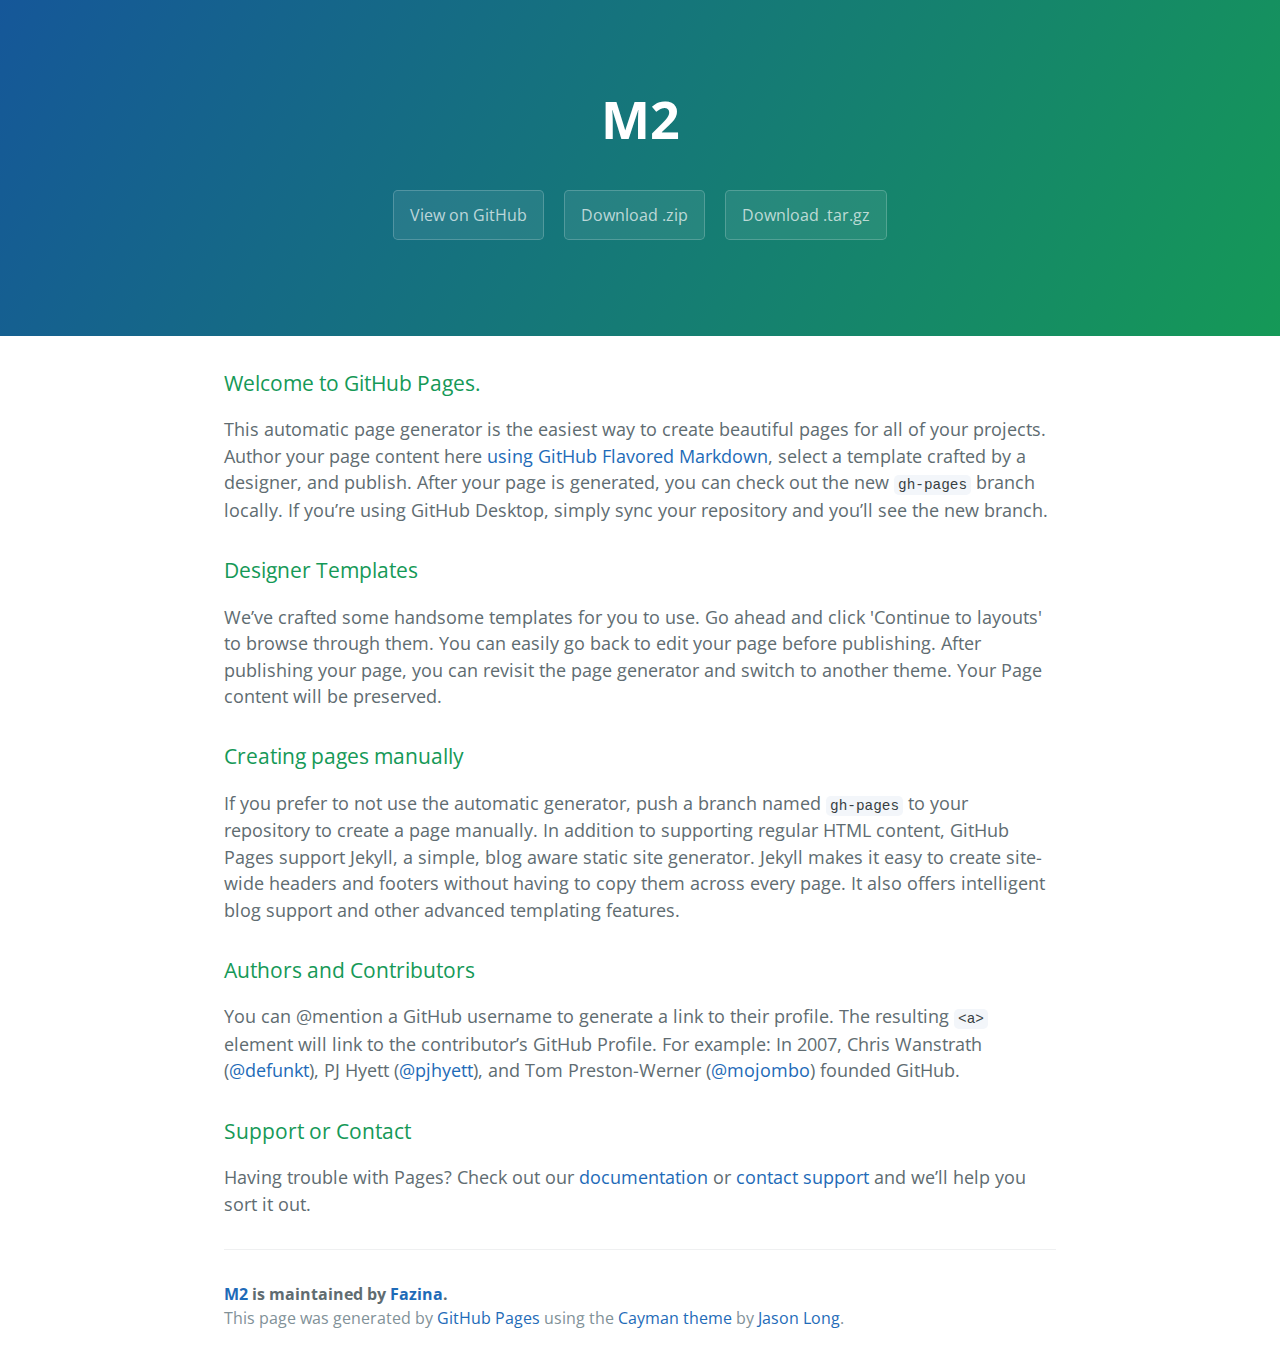
<file: index.html>
<!DOCTYPE html>
<html lang="en-us">
  <head>
    <meta charset="UTF-8">
    <title>M2 by Fazina</title>
    <meta name="viewport" content="width=device-width, initial-scale=1">
    <link rel="stylesheet" type="text/css" href="stylesheets/normalize.css" media="screen">
    <link href='https://fonts.googleapis.com/css?family=Open+Sans:400,700' rel='stylesheet' type='text/css'>
    <link rel="stylesheet" type="text/css" href="stylesheets/stylesheet.css" media="screen">
    <link rel="stylesheet" type="text/css" href="stylesheets/github-light.css" media="screen">
  </head>
  <body>
    <section class="page-header">
      <h1 class="project-name">M2</h1>
      <h2 class="project-tagline"></h2>
      <a href="https://github.com/Fazina/m2" class="btn">View on GitHub</a>
      <a href="https://github.com/Fazina/m2/zipball/master" class="btn">Download .zip</a>
      <a href="https://github.com/Fazina/m2/tarball/master" class="btn">Download .tar.gz</a>
    </section>

    <section class="main-content">
      <h3>
<a id="welcome-to-github-pages" class="anchor" href="#welcome-to-github-pages" aria-hidden="true"><span aria-hidden="true" class="octicon octicon-link"></span></a>Welcome to GitHub Pages.</h3>

<p>This automatic page generator is the easiest way to create beautiful pages for all of your projects. Author your page content here <a href="https://guides.github.com/features/mastering-markdown/">using GitHub Flavored Markdown</a>, select a template crafted by a designer, and publish. After your page is generated, you can check out the new <code>gh-pages</code> branch locally. If you’re using GitHub Desktop, simply sync your repository and you’ll see the new branch.</p>

<h3>
<a id="designer-templates" class="anchor" href="#designer-templates" aria-hidden="true"><span aria-hidden="true" class="octicon octicon-link"></span></a>Designer Templates</h3>

<p>We’ve crafted some handsome templates for you to use. Go ahead and click 'Continue to layouts' to browse through them. You can easily go back to edit your page before publishing. After publishing your page, you can revisit the page generator and switch to another theme. Your Page content will be preserved.</p>

<h3>
<a id="creating-pages-manually" class="anchor" href="#creating-pages-manually" aria-hidden="true"><span aria-hidden="true" class="octicon octicon-link"></span></a>Creating pages manually</h3>

<p>If you prefer to not use the automatic generator, push a branch named <code>gh-pages</code> to your repository to create a page manually. In addition to supporting regular HTML content, GitHub Pages support Jekyll, a simple, blog aware static site generator. Jekyll makes it easy to create site-wide headers and footers without having to copy them across every page. It also offers intelligent blog support and other advanced templating features.</p>

<h3>
<a id="authors-and-contributors" class="anchor" href="#authors-and-contributors" aria-hidden="true"><span aria-hidden="true" class="octicon octicon-link"></span></a>Authors and Contributors</h3>

<p>You can @mention a GitHub username to generate a link to their profile. The resulting <code>&lt;a&gt;</code> element will link to the contributor’s GitHub Profile. For example: In 2007, Chris Wanstrath (<a href="https://github.com/defunkt" class="user-mention">@defunkt</a>), PJ Hyett (<a href="https://github.com/pjhyett" class="user-mention">@pjhyett</a>), and Tom Preston-Werner (<a href="https://github.com/mojombo" class="user-mention">@mojombo</a>) founded GitHub.</p>

<h3>
<a id="support-or-contact" class="anchor" href="#support-or-contact" aria-hidden="true"><span aria-hidden="true" class="octicon octicon-link"></span></a>Support or Contact</h3>

<p>Having trouble with Pages? Check out our <a href="https://help.github.com/pages">documentation</a> or <a href="https://github.com/contact">contact support</a> and we’ll help you sort it out.</p>

      <footer class="site-footer">
        <span class="site-footer-owner"><a href="https://github.com/Fazina/m2">M2</a> is maintained by <a href="https://github.com/Fazina">Fazina</a>.</span>

        <span class="site-footer-credits">This page was generated by <a href="https://pages.github.com">GitHub Pages</a> using the <a href="https://github.com/jasonlong/cayman-theme">Cayman theme</a> by <a href="https://twitter.com/jasonlong">Jason Long</a>.</span>
      </footer>

    </section>

  
  </body>
</html>
</file>
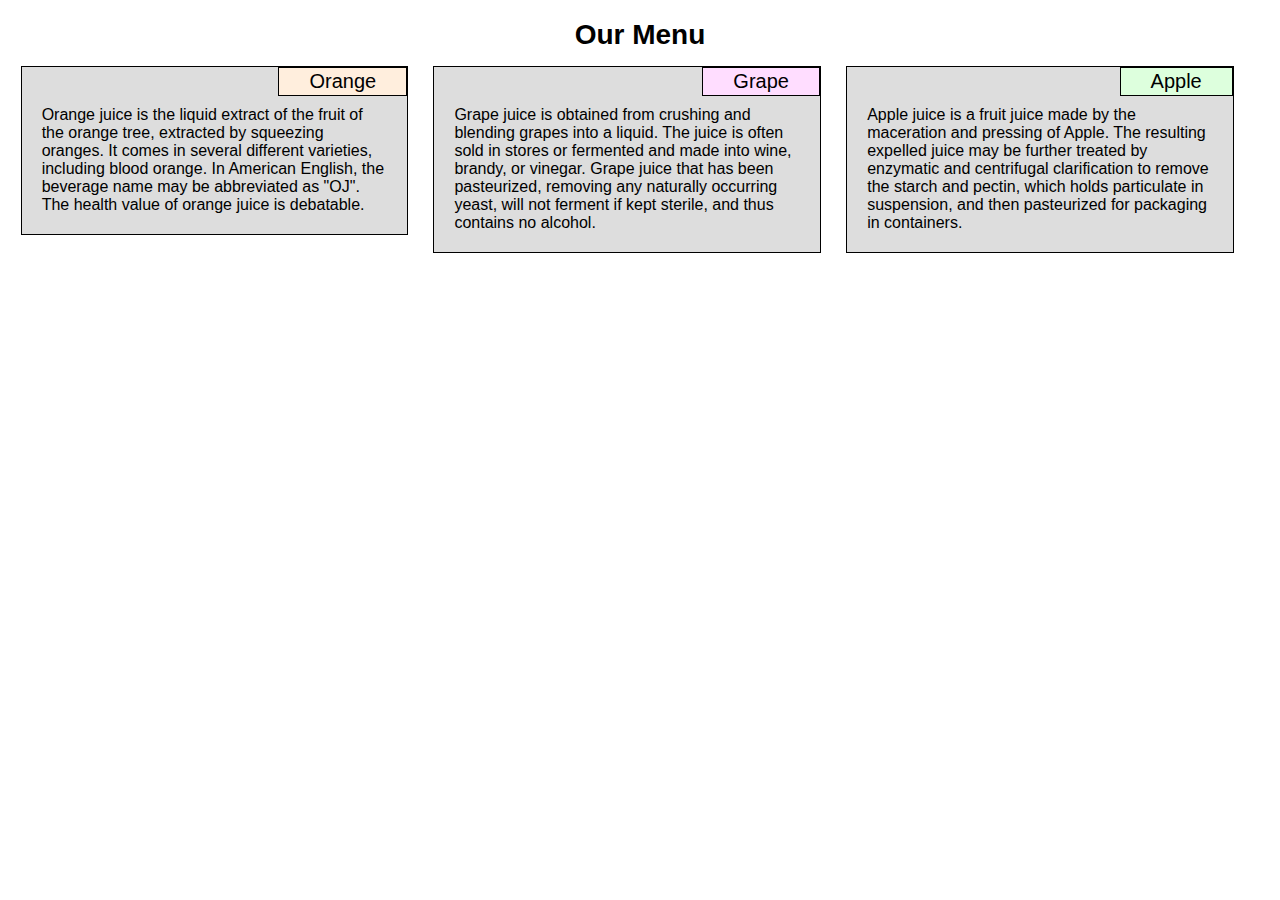
<file: site/index.html>
<!doctype html>
<html>
<head>
<meta charset='utf'>
<title>Assignment for Module 2</title>
<link rel="stylesheet" href="css/style.css">
</head>
<body>

<h1>Our Menu</h1>
<div class="row">
  <section class="type1">
    <div class="sectiontitle orangetitle">Orange</div>
    <div class="sectiontext">Orange juice is the liquid extract of the fruit of the orange tree, extracted by squeezing oranges. It comes in several different varieties, including blood orange. In American English, the beverage name may be abbreviated as "OJ". The health value of orange juice is debatable.</div>
  </section>
  <section class="type1">
    <div class="sectiontitle grapetitle">Grape</div>
    <div class="sectiontext">Grape juice is obtained from crushing and blending grapes into a liquid. The juice is often sold in stores or fermented and made into wine, brandy, or vinegar. Grape juice that has been pasteurized, removing any naturally occurring yeast, will not ferment if kept sterile, and thus contains no alcohol.</div>
  </section>
  <section class="type2">
    <div class="sectiontitle appletitle">Apple</div>
    <div class="sectiontext">Apple juice is a fruit juice made by the maceration and pressing of Apple. The resulting expelled juice may be further treated by enzymatic and centrifugal clarification to remove the starch and pectin, which holds particulate in suspension, and then pasteurized for packaging in containers.</div>
  </section>

</div>

</body>
</html>
</file>
<file: stylesheets/stylesheet.css>
* {
  box-sizing: border-box; }

body {
  padding: 0;
  margin: 0;
  font-family: "Open Sans", "Helvetica Neue", Helvetica, Arial, sans-serif;
  font-size: 16px;
  line-height: 1.5;
  color: #606c71; }

a {
  color: #1e6bb8;
  text-decoration: none; }
  a:hover {
    text-decoration: underline; }

.btn {
  display: inline-block;
  margin-bottom: 1rem;
  color: rgba(255, 255, 255, 0.7);
  background-color: rgba(255, 255, 255, 0.08);
  border-color: rgba(255, 255, 255, 0.2);
  border-style: solid;
  border-width: 1px;
  border-radius: 0.3rem;
  transition: color 0.2s, background-color 0.2s, border-color 0.2s; }
  .btn + .btn {
    margin-left: 1rem; }

.btn:hover {
  color: rgba(255, 255, 255, 0.8);
  text-decoration: none;
  background-color: rgba(255, 255, 255, 0.2);
  border-color: rgba(255, 255, 255, 0.3); }

@media screen and (min-width: 64em) {
  .btn {
    padding: 0.75rem 1rem; } }

@media screen and (min-width: 42em) and (max-width: 64em) {
  .btn {
    padding: 0.6rem 0.9rem;
    font-size: 0.9rem; } }

@media screen and (max-width: 42em) {
  .btn {
    display: block;
    width: 100%;
    padding: 0.75rem;
    font-size: 0.9rem; }
    .btn + .btn {
      margin-top: 1rem;
      margin-left: 0; } }

.page-header {
  color: #fff;
  text-align: center;
  background-color: #159957;
  background-image: linear-gradient(120deg, #155799, #159957); }

@media screen and (min-width: 64em) {
  .page-header {
    padding: 5rem 6rem; } }

@media screen and (min-width: 42em) and (max-width: 64em) {
  .page-header {
    padding: 3rem 4rem; } }

@media screen and (max-width: 42em) {
  .page-header {
    padding: 2rem 1rem; } }

.project-name {
  margin-top: 0;
  margin-bottom: 0.1rem; }

@media screen and (min-width: 64em) {
  .project-name {
    font-size: 3.25rem; } }

@media screen and (min-width: 42em) and (max-width: 64em) {
  .project-name {
    font-size: 2.25rem; } }

@media screen and (max-width: 42em) {
  .project-name {
    font-size: 1.75rem; } }

.project-tagline {
  margin-bottom: 2rem;
  font-weight: normal;
  opacity: 0.7; }

@media screen and (min-width: 64em) {
  .project-tagline {
    font-size: 1.25rem; } }

@media screen and (min-width: 42em) and (max-width: 64em) {
  .project-tagline {
    font-size: 1.15rem; } }

@media screen and (max-width: 42em) {
  .project-tagline {
    font-size: 1rem; } }

.main-content :first-child {
  margin-top: 0; }
.main-content img {
  max-width: 100%; }
.main-content h1, .main-content h2, .main-content h3, .main-content h4, .main-content h5, .main-content h6 {
  margin-top: 2rem;
  margin-bottom: 1rem;
  font-weight: normal;
  color: #159957; }
.main-content p {
  margin-bottom: 1em; }
.main-content code {
  padding: 2px 4px;
  font-family: Consolas, "Liberation Mono", Menlo, Courier, monospace;
  font-size: 0.9rem;
  color: #383e41;
  background-color: #f3f6fa;
  border-radius: 0.3rem; }
.main-content pre {
  padding: 0.8rem;
  margin-top: 0;
  margin-bottom: 1rem;
  font: 1rem Consolas, "Liberation Mono", Menlo, Courier, monospace;
  color: #567482;
  word-wrap: normal;
  background-color: #f3f6fa;
  border: solid 1px #dce6f0;
  border-radius: 0.3rem; }
  .main-content pre > code {
    padding: 0;
    margin: 0;
    font-size: 0.9rem;
    color: #567482;
    word-break: normal;
    white-space: pre;
    background: transparent;
    border: 0; }
.main-content .highlight {
  margin-bottom: 1rem; }
  .main-content .highlight pre {
    margin-bottom: 0;
    word-break: normal; }
.main-content .highlight pre, .main-content pre {
  padding: 0.8rem;
  overflow: auto;
  font-size: 0.9rem;
  line-height: 1.45;
  border-radius: 0.3rem; }
.main-content pre code, .main-content pre tt {
  display: inline;
  max-width: initial;
  padding: 0;
  margin: 0;
  overflow: initial;
  line-height: inherit;
  word-wrap: normal;
  background-color: transparent;
  border: 0; }
  .main-content pre code:before, .main-content pre code:after, .main-content pre tt:before, .main-content pre tt:after {
    content: normal; }
.main-content ul, .main-content ol {
  margin-top: 0; }
.main-content blockquote {
  padding: 0 1rem;
  margin-left: 0;
  color: #819198;
  border-left: 0.3rem solid #dce6f0; }
  .main-content blockquote > :first-child {
    margin-top: 0; }
  .main-content blockquote > :last-child {
    margin-bottom: 0; }
.main-content table {
  display: block;
  width: 100%;
  overflow: auto;
  word-break: normal;
  word-break: keep-all; }
  .main-content table th {
    font-weight: bold; }
  .main-content table th, .main-content table td {
    padding: 0.5rem 1rem;
    border: 1px solid #e9ebec; }
.main-content dl {
  padding: 0; }
  .main-content dl dt {
    padding: 0;
    margin-top: 1rem;
    font-size: 1rem;
    font-weight: bold; }
  .main-content dl dd {
    padding: 0;
    margin-bottom: 1rem; }
.main-content hr {
  height: 2px;
  padding: 0;
  margin: 1rem 0;
  background-color: #eff0f1;
  border: 0; }

@media screen and (min-width: 64em) {
  .main-content {
    max-width: 64rem;
    padding: 2rem 6rem;
    margin: 0 auto;
    font-size: 1.1rem; } }

@media screen and (min-width: 42em) and (max-width: 64em) {
  .main-content {
    padding: 2rem 4rem;
    font-size: 1.1rem; } }

@media screen and (max-width: 42em) {
  .main-content {
    padding: 2rem 1rem;
    font-size: 1rem; } }

.site-footer {
  padding-top: 2rem;
  margin-top: 2rem;
  border-top: solid 1px #eff0f1; }

.site-footer-owner {
  display: block;
  font-weight: bold; }

.site-footer-credits {
  color: #819198; }

@media screen and (min-width: 64em) {
  .site-footer {
    font-size: 1rem; } }

@media screen and (min-width: 42em) and (max-width: 64em) {
  .site-footer {
    font-size: 1rem; } }

@media screen and (max-width: 42em) {
  .site-footer {
    font-size: 0.9rem; } }
</file>
<file: stylesheets/github-light.css>
/*
The MIT License (MIT)

Copyright (c) 2016 GitHub, Inc.

Permission is hereby granted, free of charge, to any person obtaining a copy
of this software and associated documentation files (the "Software"), to deal
in the Software without restriction, including without limitation the rights
to use, copy, modify, merge, publish, distribute, sublicense, and/or sell
copies of the Software, and to permit persons to whom the Software is
furnished to do so, subject to the following conditions:

The above copyright notice and this permission notice shall be included in all
copies or substantial portions of the Software.

THE SOFTWARE IS PROVIDED "AS IS", WITHOUT WARRANTY OF ANY KIND, EXPRESS OR
IMPLIED, INCLUDING BUT NOT LIMITED TO THE WARRANTIES OF MERCHANTABILITY,
FITNESS FOR A PARTICULAR PURPOSE AND NONINFRINGEMENT. IN NO EVENT SHALL THE
AUTHORS OR COPYRIGHT HOLDERS BE LIABLE FOR ANY CLAIM, DAMAGES OR OTHER
LIABILITY, WHETHER IN AN ACTION OF CONTRACT, TORT OR OTHERWISE, ARISING FROM,
OUT OF OR IN CONNECTION WITH THE SOFTWARE OR THE USE OR OTHER DEALINGS IN THE
SOFTWARE.

*/

.pl-c /* comment */ {
  color: #969896;
}

.pl-c1 /* constant, variable.other.constant, support, meta.property-name, support.constant, support.variable, meta.module-reference, markup.raw, meta.diff.header */,
.pl-s .pl-v /* string variable */ {
  color: #0086b3;
}

.pl-e /* entity */,
.pl-en /* entity.name */ {
  color: #795da3;
}

.pl-smi /* variable.parameter.function, storage.modifier.package, storage.modifier.import, storage.type.java, variable.other */,
.pl-s .pl-s1 /* string source */ {
  color: #333;
}

.pl-ent /* entity.name.tag */ {
  color: #63a35c;
}

.pl-k /* keyword, storage, storage.type */ {
  color: #a71d5d;
}

.pl-s /* string */,
.pl-pds /* punctuation.definition.string, string.regexp.character-class */,
.pl-s .pl-pse .pl-s1 /* string punctuation.section.embedded source */,
.pl-sr /* string.regexp */,
.pl-sr .pl-cce /* string.regexp constant.character.escape */,
.pl-sr .pl-sre /* string.regexp source.ruby.embedded */,
.pl-sr .pl-sra /* string.regexp string.regexp.arbitrary-repitition */ {
  color: #183691;
}

.pl-v /* variable */ {
  color: #ed6a43;
}

.pl-id /* invalid.deprecated */ {
  color: #b52a1d;
}

.pl-ii /* invalid.illegal */ {
  color: #f8f8f8;
  background-color: #b52a1d;
}

.pl-sr .pl-cce /* string.regexp constant.character.escape */ {
  font-weight: bold;
  color: #63a35c;
}

.pl-ml /* markup.list */ {
  color: #693a17;
}

.pl-mh /* markup.heading */,
.pl-mh .pl-en /* markup.heading entity.name */,
.pl-ms /* meta.separator */ {
  font-weight: bold;
  color: #1d3e81;
}

.pl-mq /* markup.quote */ {
  color: #008080;
}

.pl-mi /* markup.italic */ {
  font-style: italic;
  color: #333;
}

.pl-mb /* markup.bold */ {
  font-weight: bold;
  color: #333;
}

.pl-md /* markup.deleted, meta.diff.header.from-file */ {
  color: #bd2c00;
  background-color: #ffecec;
}

.pl-mi1 /* markup.inserted, meta.diff.header.to-file */ {
  color: #55a532;
  background-color: #eaffea;
}

.pl-mdr /* meta.diff.range */ {
  font-weight: bold;
  color: #795da3;
}

.pl-mo /* meta.output */ {
  color: #1d3e81;
}
</file>
<file: site/css/style.css>
* {
  box-sizing: border-box;
}
h1 {
  margin-bottom: 15px;
  text-align: center;
  font-size: 1.75em;
}

body {
  font-family: Arial, Helvetica, sans-serif;
}

.row {
  width: 100%;
}

.sectiontitle {
  float: right;
  border: 1px solid black;
  font-size: 1.25em;
  margin-bottom: 10px;
  text-align: center;
  padding: 2px 30px;
}
.sectiontext {
  clear: right;
  margin: 20px;
}

.type1, .type2 {
  float: left;
  border: 1px solid black;
  background-color: #DDDDDD;
  margin-bottom: 10px;
  margin-left: 1%;
  margin-right: 1%;
}

.orangetitle {
  background-color: #FFEEDD;
}
.grapetitle {
  background-color: #FFDDFF;
}
.appletitle {
  background-color: #DDFFDD;
}

@media (min-width: 992px) {
  .type1, .type2 {
    width: 30.66%;
  }
}
@media (min-width: 768px) and (max-width: 991px) {
  .type1 {
    width: 48%;
  }
  .type2 {
    width: 98%;
  }
}

@media (max-width: 767px) {
  .type1, .type2 {
    width: 98%;
  }
}
</file>
